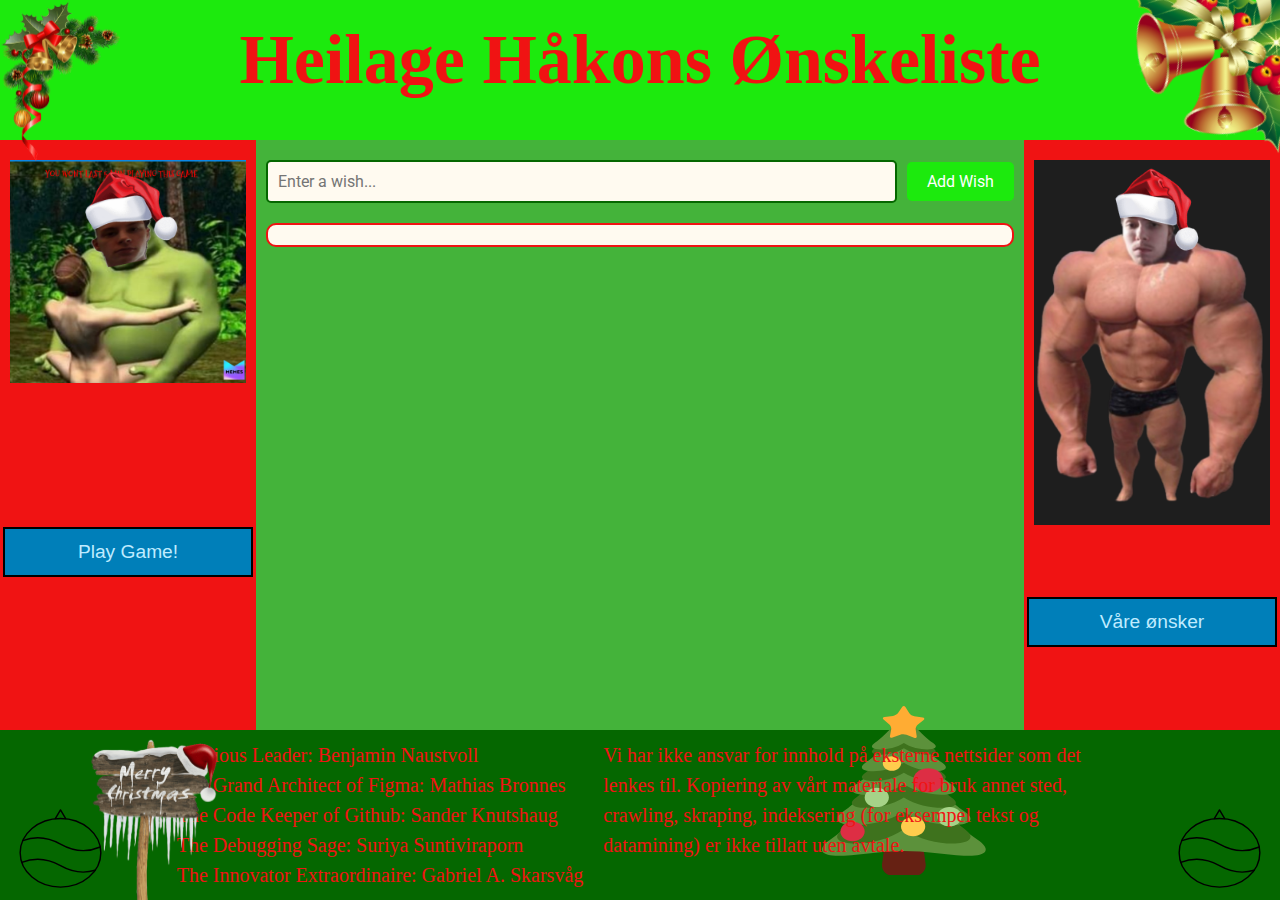
<file: Index.html>
<!DOCTYPE html>
<html lang="en">
  <head>
    <meta charset="UTF-8" />
    <meta name="viewport" content="width=device-width, initial-scale=1.0" />
    <title>Heilage Håkons Ønskeliste</title>
    <script src="main.js" defer></script>
    <link rel="stylesheet" href="style.css" />
    <link rel="preconnect" href="https://fonts.googleapis.com" />
    <link rel="preconnect" href="https://fonts.gstatic.com" crossorigin />
    <link rel="icon" href="./image/favicon.ico" type="image/x-icon" />
    <link rel="icon" type="image/x-icon" href="image/favicon.ico" />
    <link
      href="https://fonts.googleapis.com/css2?family=Montserrat:ital,wght@0,100..900;1,100..900&family=Mountains+of+Christmas:wght@400;700&family=Orbitron:wght@400..900&family=Roboto:ital,wght@0,100;0,300;0,400;0,500;0,700;0,900;1,100;1,300;1,400;1,500;1,700;1,900&display=swap"
      rel="stylesheet"
    />
  </head>
  <body class="container">
    <header class="header">
      <img
        id="deco-top-left"
        src="./image/deco-top-left.svg"
        class="christmas-deco"
      />
      <h1 class="header-title">Heilage Håkons Ønskeliste</h1>
      <img
        id="deco-top-right"
        src="./image/deco-top-right.svg"
        class="christmas-deco"
      />
    </header>
    <main>
      <div class="left-side">
        <img src="./image/dwadad.png" />
        <a href="">
          <a href="game.html">
            <button id="nextPageButton">Play Game!</button></a
          >
        </a>
      </div>
      <div class="middle">
        <form id="wish-form">
          <input
            type="text"
            name="user-input"
            id="user-input"
            placeholder="Enter a wish..."
          />
          <input type="submit" value="Add Wish" />
        </form>
        <div id="list-container"></div>
      </div>
      <div class="right-side">
        <img src="./image/Fantastik.PNG" />
        <a href="index2.html">
          <button id="nextPageButton">Våre ønsker</button>
        </a>
      </div>
    </main>
    <footer class="footer">
      <img
        id="deco-bottom-left"
        src="./image/tabler_christmas-ball.svg"
        class="christmas-deco"
      />
      <img
        id="deco-bottom-left2"
        src="./image/chrismas sign.svg"
        class="christmas-deco"
      />
      <div class="footer-left">
        <p>Glorious Leader: Benjamin Naustvoll</p>
        <p>The Grand Architect of Figma: Mathias Bronnes</p>
        <p>The Code Keeper of Github: Sander Knutshaug</p>
        <p>The Debugging Sage: Suriya Suntiviraporn</p>
        <p>The Innovator Extraordinaire: Gabriel A. Skarsvåg</p>
      </div>
      <div class="footer-right">
        <p>
          Vi har ikke ansvar for innhold på eksterne nettsider som det lenkes
          til. Kopiering av vårt materiale for bruk annet sted, crawling,
          skraping, indeksering (for eksempel tekst og datamining) er ikke
          tillatt uten avtale.
        </p>
      </div>
      <img id="chrismas-tree" src="./image/twemoji_christmas-tree.svg"/>
      <img
        id="deco-bottom-right"
        src="./image/tabler_christmas-ball.svg"
        class="christmas-deco"
      />
    </footer>
  </body>
</html>
</file>
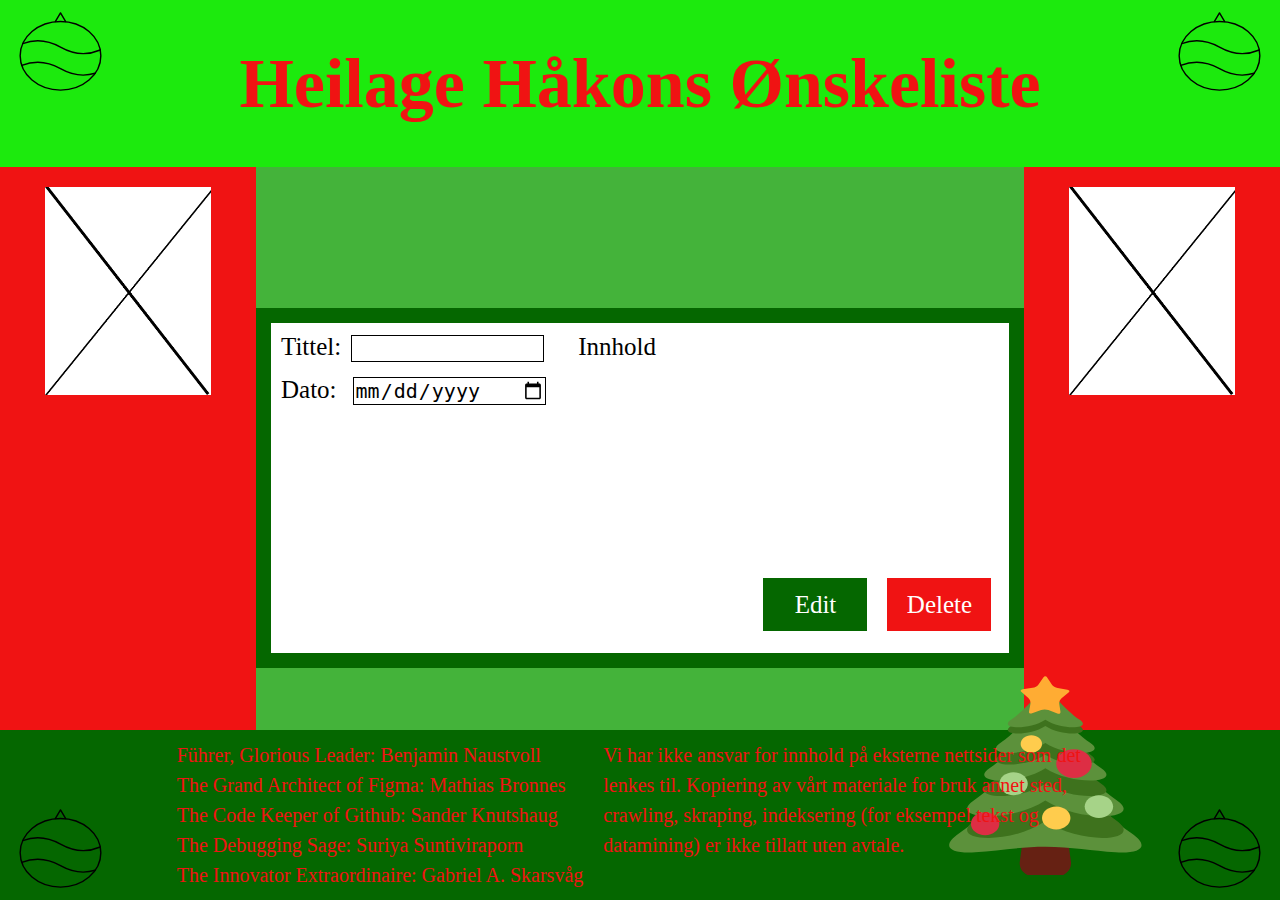
<file: html/index.html>
<!DOCTYPE html>
<html lang="en">
  <head>
    <meta charset="UTF-8" />
    <meta name="viewport" content="width=device-width, initial-scale=1.0" />
    <title>Heilage Håkons Ønskeliste</title>
    <script src="./main.js" defer></script>
    <link rel="stylesheet" href="style.css" />
    <link rel="preconnect" href="https://fonts.googleapis.com" />
    <link rel="preconnect" href="https://fonts.gstatic.com" crossorigin />
    <link
      href="https://fonts.googleapis.com/css2?family=Montserrat:ital,wght@0,100..900;1,100..900&family=Mountains+of+Christmas:wght@400;700&family=Orbitron:wght@400..900&family=Roboto:ital,wght@0,100;0,300;0,400;0,500;0,700;0,900;1,100;1,300;1,400;1,500;1,700;1,900&display=swap"
      rel="stylesheet"
    />
    <link rel="icon" href="./image/twemoji_christmas-tree.svg" type="image/x-icon">
  </head>
  <body class="container">
    <header class="header">
      <img id="ball-top-left" src="./image/tabler_christmas-ball.svg" class="christmas-ball">
      <h1 class="header-title">Heilage Håkons Ønskeliste</h1>
      <img id="ball-top-right" src="./image/tabler_christmas-ball.svg" class="christmas-ball">
    </header>
    <main>
      <div class="left-side">
        <img src="./image/example.png">
      </div>
      <div class="middle">
        
      </div>
      <div class="right-side">
        <img src="./image/example.png">
      </div>
    </main>
    <footer class="footer">
      <img id="ball-bottom-left" src="./image/tabler_christmas-ball.svg" class="christmas-ball">
      <div class="footer-left">
        <p>Führer, Glorious Leader: Benjamin Naustvoll</p>
        <p>The Grand Architect of Figma: Mathias Bronnes</p>
        <p>The Code Keeper of Github: Sander Knutshaug</p>
        <p>The Debugging Sage: Suriya Suntiviraporn</p>
        <p>The Innovator Extraordinaire: Gabriel A. Skarsvåg</p>
      </div>
      <div class="footer-right">
        <p>
          Vi har ikke ansvar for innhold på eksterne nettsider som det lenkes
          til. Kopiering av vårt materiale for bruk annet sted, crawling,
          skraping, indeksering (for eksempel tekst og datamining) er ikke
          tillatt uten avtale.
        </p>
      </div>
      <img id="chrismas-tree" src="./image/twemoji_christmas-tree.svg">
      <img id="ball-bottom-right" src="./image/tabler_christmas-ball.svg" class="christmas-ball">
    </footer>
    
  </body>
</html>
</file>
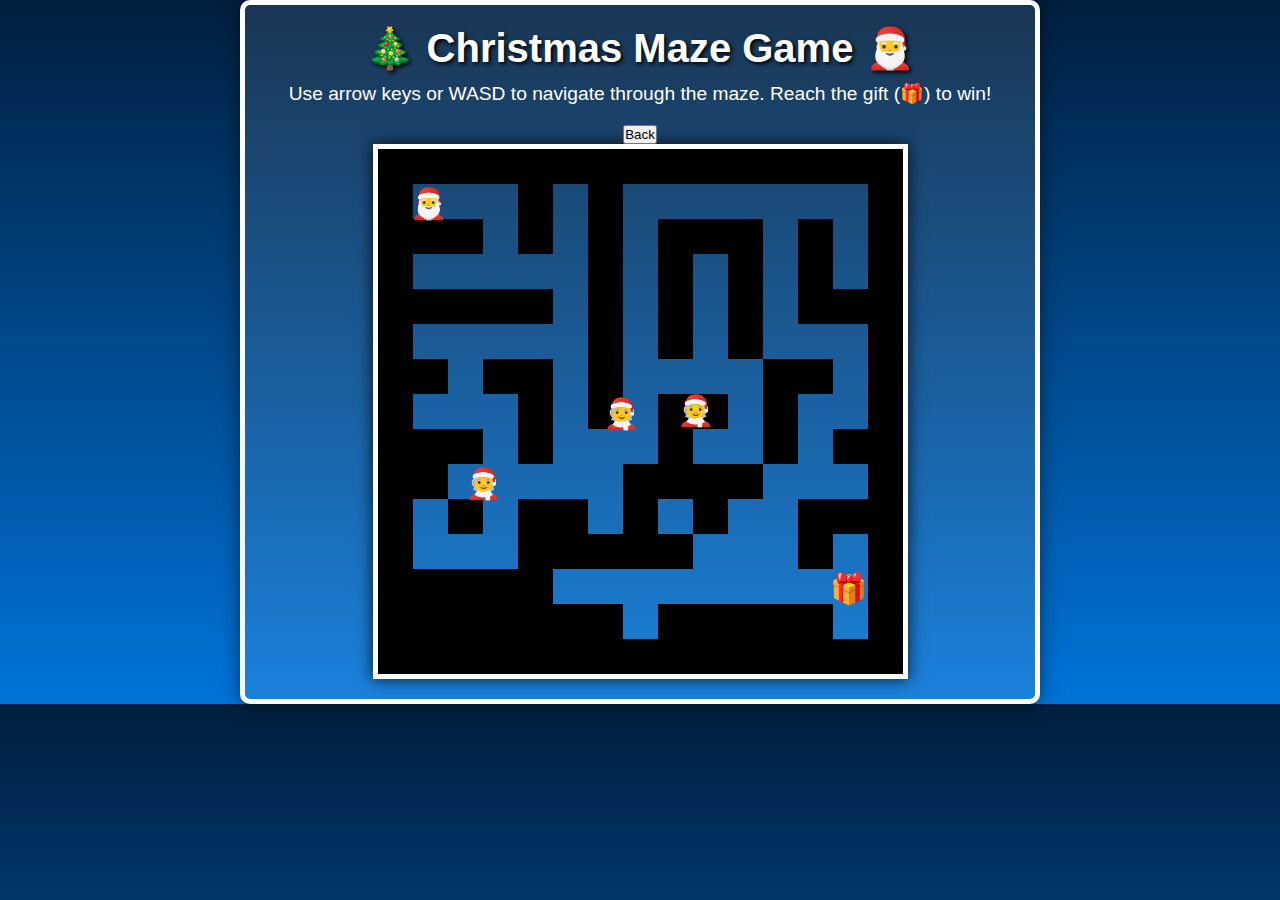
<file: game.html>
<!DOCTYPE html>
<html lang="en">
  <head>
    <meta charset="UTF-8" />
    <meta name="viewport" content="width=device-width, initial-scale=1.0" />
    <title>Christmas Maze Game</title>
    <link rel="stylesheet" href="game.css" />
    <script defer src="game.js"></script>
  </head>
  <body>
    <div class="game-container">
      <h1 class="title">🎄 Christmas Maze Game 🎅</h1>
      <p id="message" class="instructions">
        Use arrow keys or WASD to navigate through the maze. Reach the gift (🎁)
        to win!
      </p>
      <a href="index.html"> <button id="nextPageButton">Back</button></a>
      <canvas id="mazeCanvas" width="600" height="600"></canvas>
      <button id="restartButton" class="restart-button">Restart Game</button>
    </div>
  </body>
</html>
</file>
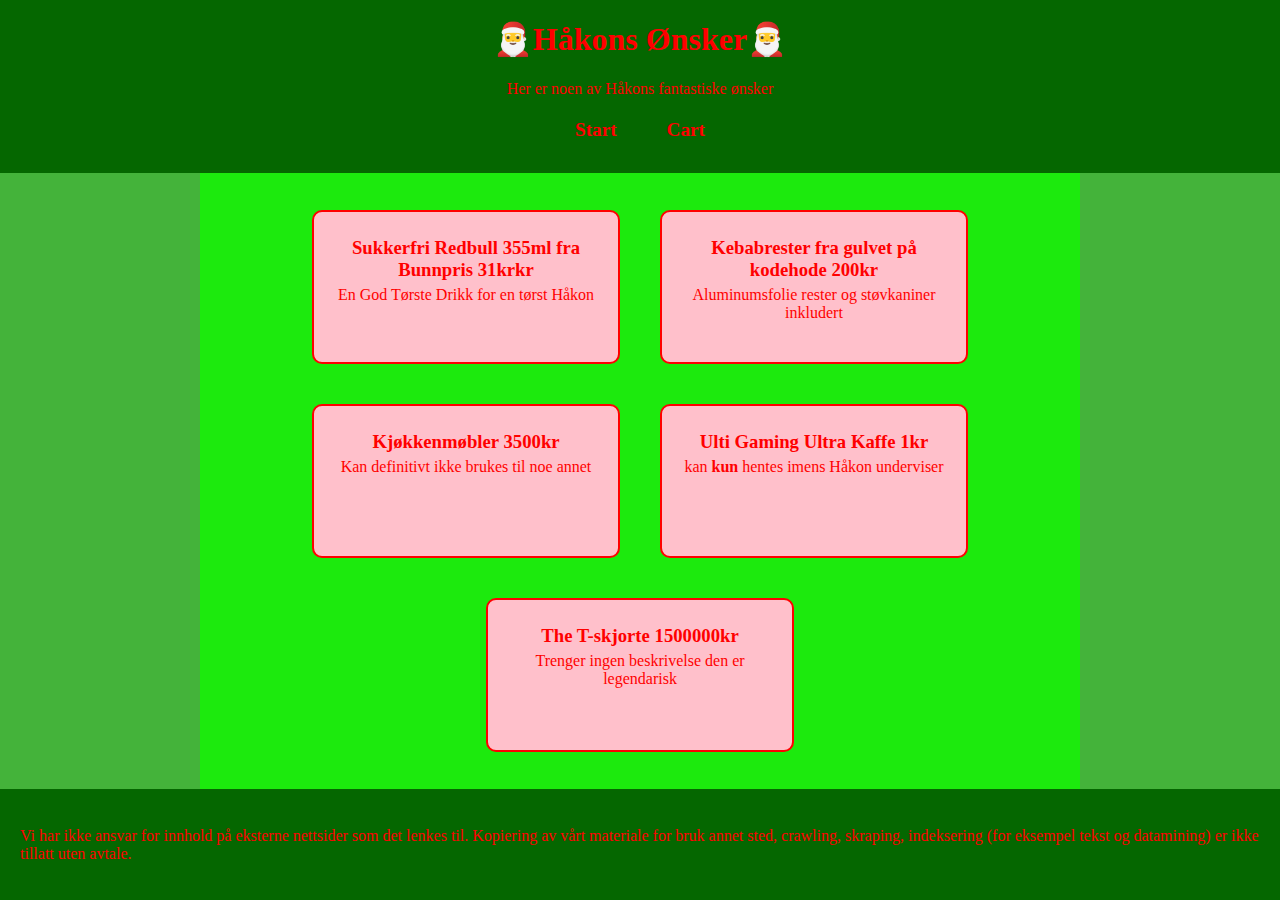
<file: index2.html>
<!DOCTYPE html>
<html lang="en">
  <head>
    <meta charset="UTF-8" />
    <meta name="viewport" content="width=device-width, initial-scale=1.0" />
    <title>Våre Ønsker</title>
    <link rel="stylesheet" href="style2.css" />
    <link
      href="https://fonts.googleapis.com/css2?family=Montserrat:ital,wght@0,100..900;1,100..900&family=Mountains+of+Christmas:wght@400;700&family=Orbitron:wght@400..900&family=Roboto:ital,wght@0,100;0,300;0,400;0,500;0,700;0,900;1,100;1,300;1,400;1,500;1,700;1,900&display=swap"
      rel="stylesheet"
    />
    <script src="./script.js"></script>
  </head>
  <body>
    <div class="container">
      <div class="heading">
        <h1>🎅<strong>Håkons Ønsker</strong>🎅</h1>
        <p>Her er noen av Håkons fantastiske ønsker</p>
        <ul>
          <li><a href="index.html">Start </a></li>
          <li><a href="cart.html">Cart </a></li>
        </ul>
      </div>
      <div class="left-bar"></div>
      <div class="menu-list">
        <div class="content-container">
          <div class="content-area">
            <div
              class="menu"
              id="Sukkerfri-Redbull-355ml-fra-Bunnpris"
              data-price="31"
              onclick="addToCart('Sukkerfri-Redbull-355ml-fra-Bunnpris', 31)"
            >
              <h3>Sukkerfri Redbull 355ml fra Bunnpris 31krkr</h3>
              <p>En God Tørste Drikk for en tørst Håkon</p>
            </div>
            <div
              class="menu"
              id="Kebabrester-fra-gulvet-på-kodehode"
              data-price="200"
              onclick="addToCart('Kebabrester-fra-gulvet-på-kodehode', 200)"
            >
              <h3>Kebabrester fra gulvet på kodehode 200kr</h3>
              <p>Aluminumsfolie rester og støvkaniner inkludert</p>
            </div>
            <div
              class="menu"
              id="Kjøkkenmøbler"
              data-price="3500"
              onclick="addToCart('Kjøkkenmøbler', 3500)"
            >
              <h3>Kjøkkenmøbler 3500kr</h3>
              <p>Kan definitivt ikke brukes til noe annet</p>
            </div>
            <div
              class="menu"
              id="Ulti-Gaming-Ultra-Kaffe"
              data-price="1"
              onclick="addToCart('Ulti-Gaming-Ultra-Kaffe', 1)"
            >
              <h3>Ulti Gaming Ultra Kaffe 1kr</h3>
              <p>kan <b>kun</b> hentes imens Håkon underviser</p>
            </div>
            <div
              class="menu"
              id="The-Tskjorte"
              data-price="1500000"
              onclick="addToCart('The-Tskjorte', 1500000)"
            >
              <h3>The T-skjorte 1500000kr</h3>
              <p>Trenger ingen beskrivelse den er legendarisk</p>
            </div>
          </div>
        </div>
      </div>
      <div class="right-bar"></div>
      <footer class="footer">
        <div>
          Vi har ikke ansvar for innhold på eksterne nettsider som det lenkes
          til. Kopiering av vårt materiale for bruk annet sted, crawling,
          skraping, indeksering (for eksempel tekst og datamining) er ikke
          tillatt uten avtale.
        </div>
      </footer>
    </div>
  </body>
</html>
</file>
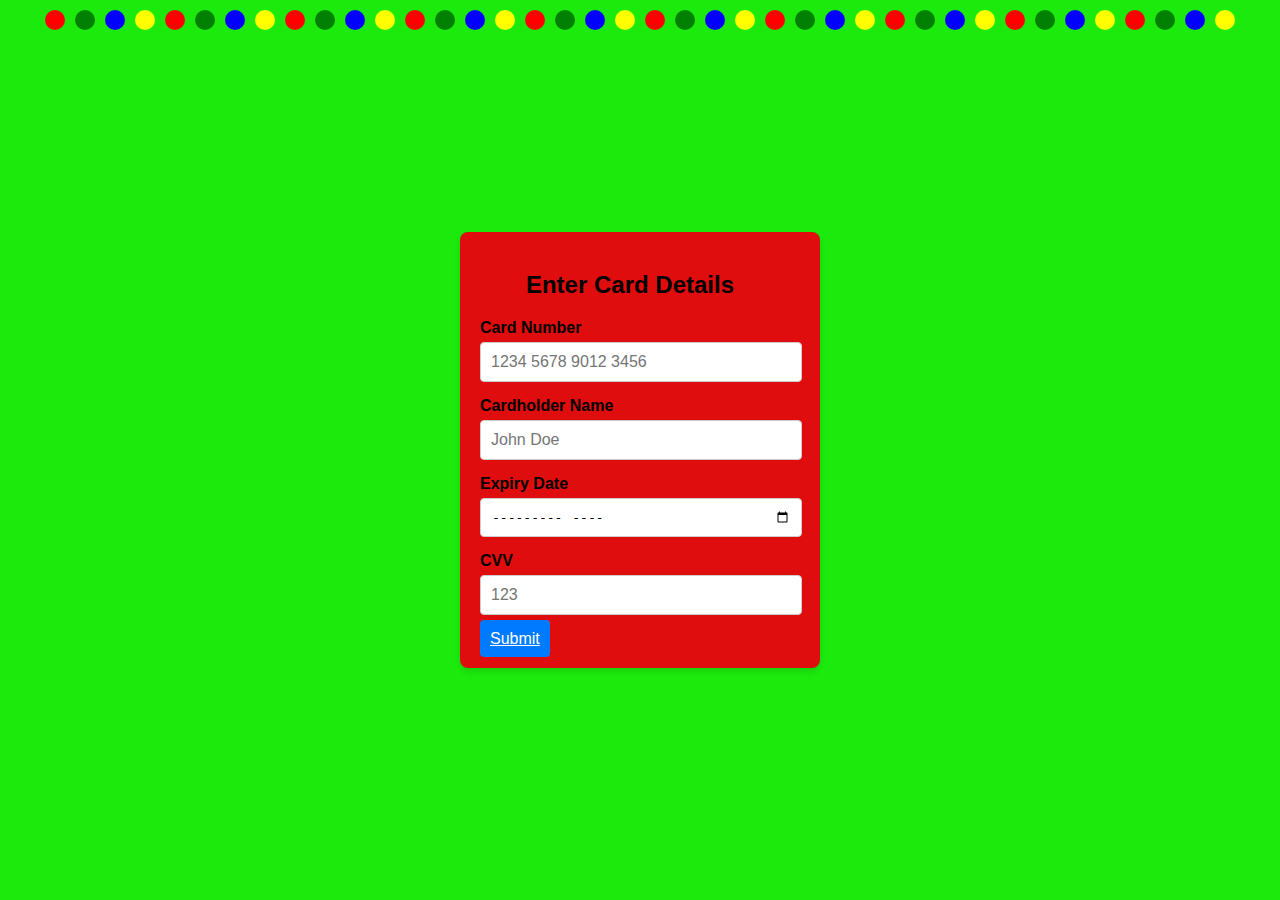
<file: index3.html>
<!DOCTYPE html>
<html lang="en">
  <head>
    <meta charset="UTF-8" />
    <meta name="viewport" content="width=device-width, initial-scale=1.0" />
    <title>Credit Card Details</title>
    <script defer src="main.js"></script>
    <style>
      #addacardsite {
        font-family: Arial, sans-serif;
        background-color: #1cea0d;
        display: flex;
        justify-content: center;
        align-items: center;
        height: 100vh;
        margin: 0;
      }

      .card-form {
        background: rgb(223, 13, 13);
        padding: 20px; /* Default padding for all sides */
        padding-right: 40px; /* Increased padding for the right */
        border-radius: 8px;
        box-shadow: 0 4px 6px rgba(0, 0, 0, 0.1);
        width: 300px;
      }

      .card-form h2 {
        margin-bottom: 20px;
        font-size: 1.5em;
        text-align: center;
      }
      .form-group {
        margin-bottom: 15px;
      }
      .form-group label {
        display: block;
        margin-bottom: 5px;
        font-weight: bold;
      }
      .form-group input {
        width: 100%;
        padding: 10px;
        font-size: 1em;
        border: 1px solid #ccc;
        border-radius: 4px;
      }
      .form-group input:focus {
        outline: none;
        border-color: #007bff;
      }
      .form-group .error {
        color: red;
        font-size: 0.9em;
        margin-top: 5px;
      }
      .subbutton {
        width: 100%;
        padding: 10px;
        background: #007bff;
        color: white;
        border: none;
        border-radius: 4px;
        font-size: 1em;
        cursor: pointer;
      }
      button:hover {
        background: #1cea0d;
      }
      .christmas-lights {
        display: flex;
        justify-content: center;
        position: fixed;
        top: 0;
        width: 100%;
        background-color: transparent;
        z-index: 1000;
        padding: 10px 0;
      }

      .light {
        width: 20px;
        height: 20px;
        margin: 0 5px;
        border-radius: 50%;
        animation: blink 1.5s infinite;
      }

      .red {
        background-color: red;
        animation-delay: 0.2s;
      }

      .green {
        background-color: green;
        animation-delay: 0.4s;
      }

      .blue {
        background-color: blue;
        animation-delay: 0.6s;
      }

      .yellow {
        background-color: yellow;
        animation-delay: 0.8s;
      }

      @keyframes blink {
        0%,
        100% {
          opacity: 0.3;
        }
        50% {
          opacity: 1;
        }
      }
    </style>
  </head>
  <body id="addacardsite">
    <form class="card-form" id="creditCardForm">
      <h2>Enter Card Details</h2>
      <div class="form-group">
        <label for="cardNumber">Card Number</label>
        <input
          type="text"
          id="cardNumber"
          name="cardNumber"
          placeholder="1234 5678 9012 3456"
          required
        />
        <div class="error" id="cardNumberError"></div>
      </div>
      <div class="form-group">
        <label for="cardName">Cardholder Name</label>
        <input
          type="text"
          id="cardName"
          name="cardName"
          placeholder="John Doe"
          required
        />
      </div>
      <div class="form-group">
        <label for="expiryDate">Expiry Date</label>
        <input type="month" id="expiryDate" name="expiryDate" required />
      </div>
      <div class="form-group">
        <label for="cvv">CVV</label>
        <input
          type="password"
          id="cvv"
          name="cvv"
          placeholder="123"
          maxlength="3"
          required
        />
      </div>
      <a href="Index.html" class="subbutton">Submit</a>
    </form>
    <div class="christmas-lights">
      <div class="light red"></div>
      <div class="light green"></div>
      <div class="light blue"></div>
      <div class="light yellow"></div>
      <div class="light red"></div>
      <div class="light green"></div>
      <div class="light blue"></div>
      <div class="light yellow"></div>
      <div class="light red"></div>
      <div class="light green"></div>
      <div class="light blue"></div>
      <div class="light yellow"></div>
      <div class="light red"></div>
      <div class="light green"></div>
      <div class="light blue"></div>
      <div class="light yellow"></div>
      <div class="light red"></div>
      <div class="light green"></div>
      <div class="light blue"></div>
      <div class="light yellow"></div>
      <div class="light red"></div>
      <div class="light green"></div>
      <div class="light blue"></div>
      <div class="light yellow"></div>
      <div class="light red"></div>
      <div class="light green"></div>
      <div class="light blue"></div>
      <div class="light yellow"></div>
      <div class="light red"></div>
      <div class="light green"></div>
      <div class="light blue"></div>
      <div class="light yellow"></div>
      <div class="light red"></div>
      <div class="light green"></div>
      <div class="light blue"></div>
      <div class="light yellow"></div>
      <div class="light red"></div>
      <div class="light green"></div>
      <div class="light blue"></div>
      <div class="light yellow"></div>
    </div>
  </body>
</html>
</file>
<file: style.css>
body,
html {
  overflow-x: hidden;
  margin: 0;
  padding: 0;
  font-family: "Mountains of Christmas", serif;
}

/* img -----------------------------------------------------*/
#chrismas-tree {
  position: absolute;
  pointer-events: none;
  bottom: 25px;
  right: 270px;
  width: 17%;
  z-index: -1;
}
/* Chrismas balls */
.christmas-deco {
  position: absolute;
  margin: 0;
}
#deco-top-left {
  
  width: max(8%, 121.4px);
  min-height: 102.85px;
  top: 0px;
  left: 0px;
}
#deco-top-right {
  
  width: max(15%, 121.4px);
  min-height: 102.85px;
  top: 0px;
  right: 0px;
}
#deco-bottom-left {
  
  width: 121.4px;
  height: 102.85px;
  bottom: 0px;
  left: 0;
}
#deco-bottom-left2 {
  
  width: max(10%, 121.4px);
  min-height: 102.85px;
  bottom: 0;
  left: 7%;
}
#deco-bottom-right {

  width: 121.4px;
  height: 102.85px;
  bottom: 0px;
  right: 0px;
  z-index: -2;
}
/* /Chrismas balls */

.left-side img,
.right-side img {
  width: 100%;
}
/* /img ----------------------------------------------------*/

.container {
  display: grid;
  grid-template-rows: auto 1fr auto;
  width: 100vw;
  height: 100vh;
  margin: 0;
}

.header {
  position: relative;
  background-color: #1cea0d;
  height: auto;
  width: 100%;
  display: flex;
  flex-direction: column;
  justify-content: center;
  align-items: center;
  padding: 20px 0;
}

.header-title {
  color: #f01313;
  font-size: 70px;
  margin: 0 0 20px 0;
  text-align: center;
}

/* main container----------------------------------------------------------------------------------*/
main {
  display: grid;
  grid-template-columns: 20% 60% 20%;
  background-color: aqua;
  width: 100%;
  height: 100%;
}
.middle {
  background-color: #44b33a;
  width: auto;
  padding-left: 10px;
  padding-right: 10px;
}

.left-side,
.right-side {
  display: flex;
  flex-wrap: wrap;
  justify-content: center;
  align-items: start;
  background-color: #f01313;
  width: auto;
  padding: 20px 10px 10px 10px;
}

/* /main container -------------------------------------------------------------------------------*/
/* footer --------------------------------------------------------------------------------------- */
.footer {
  position: relative;
  background-color: #056700;
  width: 100vw;
  padding: 10px 0 10px 0;
  display: flex;
  justify-content: center;
  align-items: baseline;
  color: #f01313;
  font-size: 86px;
  z-index: 1;
}

.footer-left {
  width: fit-content;
  font-size: 20px;
  line-height: 1.5;
  padding: 0 10px 0 10px;
}
.footer-right {
  width: 500px;
  font-size: 20px;
  line-height: 1.5;
  padding: 0 10px 0 10px;
}

.footer-left p,
.footer-right p {
  margin: 0;
  padding: 0;
}
/* /footer -------------------------------------------------------------------------------------- */

.Liste {
  background-color: #f01313;
  display: flex;
  min-height: 100px;
}

/* Wish Form Styling */
#wish-form {
  display: flex;
  justify-content: center;
  align-items: center;
  gap: 10px;
  margin: 20px 0;
}

#user-input {
  flex: 1;
  padding: 10px;
  border: 2px solid #056700;
  border-radius: 5px;
  font-size: 16px;
  background-color: #fffaf0;
  font-family: "Roboto", sans-serif;
}

#user-input:focus {
  outline: 2px solid #1cea0d;
}

#wish-form input[type="submit"] {
  padding: 10px 20px;
  background-color: #1cea0d;
  border: none;
  border-radius: 5px;
  color: #fff;
  font-size: 16px;
  font-family: "Roboto", sans-serif;
  cursor: pointer;
  transition: background-color 0.3s;
}

#wish-form input[type="submit"]:hover {
  background-color: #13a30d;
}

/* Menu (Show Completed and Sorting) */
#menu {
  display: flex;
  justify-content: space-between;
  align-items: center;
  margin: 20px 0;
  padding: 10px;
  background-color: #ffeeee;
  border: 2px solid #f01313;
  border-radius: 10px;
}

#menu label {
  font-size: 16px;
  font-family: "Roboto", sans-serif;
  color: #056700;
  margin-right: 5px;
}

#menu input[type="checkbox"] {
  width: 20px;
  height: 20px;
  cursor: pointer;
}

#menu select {
  padding: 5px 10px;
  font-size: 16px;
  font-family: "Roboto", sans-serif;
  border: 2px solid #056700;
  border-radius: 5px;
  background-color: #fffaf0;
  cursor: pointer;
  transition: border-color 0.3s;
}

#menu select:focus {
  border-color: #1cea0d;
  outline: none;
}

/* List Container */
#list-container {
  margin: 20px auto;
  padding: 10px;
  width: 8 0%;
  max-height: 100%;
  background-color: #fffaf0;
  border: 2px solid #f01313;
  border-radius: 10px;
  overflow-y: auto;
}

/* Wish Container Styling */
.wish-container {
  display: flex;
  align-items: center;
  justify-content: space-between;
  padding: 10px;
  margin: 8px 0;
  background-color: #ffeeee;
  border: 1px solid #f01313;
  border-radius: 5px;
  transition: background-color 0.3s;
}

.wish-container:hover {
  background-color: #fcdada;
}

/* Timestamp */
.timestamp {
  flex: 0.2;
  font-size: 14px;
  color: #056700;
  text-align: left;
}

/* Wish Description */
.description {
  flex: 1;
  margin: 0 10px;
  padding: 5px;
  border: none;
  background-color: #fffaf0;
  font-size: 16px;
  color: #333;
  border-radius: 5px;
  font-family: "Roboto", sans-serif;
}

.description[readonly] {
  background-color: #ffeeee;
  border: 1px solid #f01313;
}

.description:focus {
  outline: 2px solid #1cea0d;
}

/* Buttons */
.edit-button,
.delete-button {
  padding: 5px 10px;
  margin: 0 5px 0 5px;
  font-size: 14px;
  font-family: "Roboto", sans-serif;
  color: white;
  border: none;
  border-radius: 5px;
  cursor: pointer;
  transition: background-color 0.3s, transform 0.2s;
}

.edit-button {
  background-color: #1cea0d;
}

.edit-button:hover {
  background-color: #13a30d;
}

.delete-button {
  background-color: #f01313;
}

.delete-button:hover {
  background-color: #c10f0f;
  transform: scale(1.05);
}

@media (max-width: 768px) {
  #list-container {
    max-height: calc(100% - 300px);
  }

  .wish-container {
    flex-wrap: wrap;
    gap: 10px;
  }

  .timestamp,
  .edit-button,
  .delete-button {
    flex: 1 100%;
    text-align: center;
  }

  .description {
    flex: 1 100%;
    margin: 5px 0;
  }

  input[type="checkbox"] {
    flex: 0;
    margin: auto;
  }
}

.wishes {
  display: flex;
  flex-wrap: wrap;
  justify-content: space-evenly;
  gap: 20px;
  margin: 20px;
}

.wish {
  width: 1200px;
  height: 75px;
  background-color: #1cea0d;
  color: #f01313;
  font-family: "Mountains of Christmas", serif;
  padding: 20px;
  border-radius: 10px;
  box-shadow: 0 4px 6px rgba(0, 0, 0, 0.1);
  display: flex;
  flex-direction: column;
  justify-content: center;
  align-items: center;
  text-align: center;
}

.wish-thing {
  font-size: 29px;
  font-weight: bold;
  margin-bottom: 10px;
}

.wish-description {
  font-size: 19px;
  line-height: 1.4;
}
.wish:active {
  background-color: #0c7508;
}

#nextPageButton {
  background-color: rgb(0, 127, 185);
  color: rgb(191, 235, 255);
  height: 50px;
  width: 250px;
  border-width: 2px;
  border-style: solid;
  font-size: larger;
}

#nextPageButton:hover {
  cursor: pointer;
  background-color: #b22222;
  transform: scale(1.1);
}
</file>
<file: html/style.css>
body,
html {
  margin: 0;
  padding: 0;
  font-family: "Mountains of Christmas", serif;
}
/* img -----------------------------------------------------*/
#chrismas-tree{
  position:absolute;
  bottom: 25px;
  right: 110px;
  width: 20%;
  z-index: -1;
}
/* Chrismas balls */
.christmas-ball {
  position: absolute;
  width: 121.4px;
  height: 102.85px;
}
#ball-top-left {
  top: 0px;
  left: 0px;
}
#ball-top-right {
  top: 0px;
  right: 0px;
}
#ball-bottom-left {
  bottom:0px;
  left: 0;
}
#ball-bottom-right {
  bottom: 0px;
  right: 0px;
  z-index: -2;
}
/* /Chrismas balls */

.left-side img, .right-side img {
  width: 70%;
}

/* /img ----------------------------------------------------*/

.container {
  display: grid;
  grid-template-rows: auto 1fr auto;
  width: 100vw;
  height: 100vh;
  margin: 0;
}

.header {
  position: relative;
  background-color: #1cea0d;
  height: 167px;
  width: 100%;
  display: flex;
  justify-content: center;
  align-items: center;
}

.header-title {
  color: #f01313;
  font-size: 70px;
  margin: 0;
  text-align: center;
}
/* main ------------------------------------------------------------------------------*/
main {
  /* background-color: aqua; */
  display: grid;
  grid-template-columns: 20% 60% 20%;
  width: 100%;
  height: 100%;
}
/* middle contents ''''''''''''''''''''' */
.middle {
  position: relative;
  background-color: #44B33A;
  display: flex;
  justify-content: center;
  width: auto;
}

/* created from main.js ................*/
/* lholdbox ''''''''''''''''''''''''' */
.l-holdbox {
  position: absolute;
  position: relative;
  width: 800px;
  height: 310px;
  border: 15px solid #056700;
  background-color: white;
  top: 25%;
  left: center;

  display: grid;
  grid-template-columns: 40% auto auto;
  gap: 10px;
  padding: 10px;
}

#tittel label, #innhold, #dato {
  color: black;
  font-size: 25px;
}

/* tittel */
#tittel {
  grid-column: 1;
}
#tittel-input {
  margin: 0 0 0 10px;
  width: 65%;
  border: solid 1px;
  font-size: 20px;
}
/* /tittel */

#innhold {
  /* background-color: #056700; */
  grid-column: 2/3;
}

/* dato */
#dato {
  /* background-color: green; */
  grid-column: 1/2;
  grid-row: 2/20;
}
#dato-input {
  margin: 0 0 0 16px;
  width: 66.2%;
  border: solid 1px;
  font-size: 20px;
}
/* /dato */
/* Edit & Delete button */
.pop-button {
  /* background-color: #F01313; */
  display: flex;
  justify-content: center;
  align-items: center;
  gap: 0px 20px;
  grid-column: 6/6;
  grid-row: 15/20;
}
#p-edit, #p-delete {
  border: 1px solid transparent;
  color: white;
  font-family: inherit;
  font-size: 25px;
  text-align: center;
  width: 104px;
  height: 53px;
  padding: 6px 12px;
  cursor: pointer;
}

#p-edit {
  background-color: #056700;
}
#p-edit:hover {
  outline: none;
  box-shadow: 0 0 5px rgba(5, 103, 0, 0.6);
}
#p-edit:active {
  background-color: #0b5807;
}

#p-delete {
  background-color: #F01313;
}
#p-delete:hover {
  outline: none;
  box-shadow: 0 0 5px rgba(240, 34, 34, 0.6);
}
#p-delete:active {
  background-color: #cf0e0e;
}

/* /Edit & Delete button */
/* /lholdbox '''''''''''''''''''''''' */
/* /created from main.js ...............*/
/* /middle contents '''''''''''''''''''' */

.left-side, .right-side {
  display: flex;
  justify-content: center;
  align-items: start;
  background-color: #F01313;
  width: auto;
  padding: 20px 10px 10px 10px;
}
/* /main -----------------------------------------------------------------------------*/

.footer {
  position: relative;
  background-color: #056700;
  width: auto;
  height: auto;
  padding: 10px 0 10px 0;
  display: flex;
  justify-content: center;
  align-items: baseline;
  color: #f01313;
  font-size: 86px;
  z-index: 1;
}

.footer-left {
  width: fit-content;
  font-size: 20px;
  line-height: 1.5;
  padding: 0 10px 0 10px;
}
.footer-right {
  width: 500px;
  font-size: 20px;
  line-height: 1.5;
  padding: 0 10px 0 10px;
}

.footer-left p, .footer-right p {
  margin: 0;
  padding: 0;
}
</file>
<file: game.css>
* {
  margin: 0;
  padding: 0;
  box-sizing: border-box;
}

body {
  margin: 0;
  font-family: "Arial", sans-serif;
  background: linear-gradient(to bottom, #001f3f, #0074d9);
  color: white;
  text-align: center;
}

.game-container {
  margin: auto;
  padding: 20px;
  max-width: 800px;
  border: 5px solid #fff;
  border-radius: 10px;
  background: rgba(255, 255, 255, 0.1);
  box-shadow: 0 0 20px rgba(0, 0, 0, 0.5);
}

.title {
  font-size: 2.5em;
  margin-bottom: 10px;
  text-shadow: 2px 2px 4px #000;
}

.instructions {
  font-size: 1.2em;
  margin-bottom: 20px;
}

canvas {
  display: block;
  margin: auto;
  border: 5px solid #fff;
  box-shadow: 0 0 15px rgba(0, 0, 0, 0.8);
  background-size: cover;
}

.restart-button {
  display: none;
  padding: 10px 20px;
  font-size: 1.2em;
  color: #fff;
  background: #ff4136;
  border: none;
  border-radius: 5px;
  cursor: pointer;
  box-shadow: 0 4px #85144b;
}

.restart-button:hover {
  background: #85144b;
}

.restart-button:active {
  box-shadow: 0 2px #85144b;
  transform: translateY(2px);
}
</file>
<file: style2.css>
* {
  margin: 0;
}
body {
  padding: 0;
  margin: 0;
  font-family: "Mountains of Christmas", serif;
  overflow-x: hidden;
  background-color: #1cea0d;
}

.container {
  /* background-color: blue; */
  display: grid;
  grid-template-areas:
    "head head head"
    "left center right"
    "foot foot foot";
  width: 100vw;
  height: 100vh;
}
/* Head */
.heading {
  grid-area: head;
  display: grid;
  grid-template-rows: auto auto auto;
  gap: 10px 0px;
  width: 100vw;
  height: auto;
  padding: 20px 0 20px 0;
  background-color: #056700;
}
/* /Head */
h1 {
  color: red;
  text-align: center;
  margin: 0;
}
p {
  color: red;
  text-align: center;
  margin: 0;
}
ul {
  margin: 0;
  padding: 0;
  list-style: none;
  display: flex;
  justify-content: center;

}
ul li {
  margin: 0;
}

ul li a {
  text-decoration: none;
  color: red;
  font-weight: bold;
  font-size: larger;
  margin: 25px;
}
.floatingdagon {
  display: flex;
  justify-content: space-between;
  align-items: center;
  width: 100%;
  height: auto;
  margin-top: 20px;
}
.main-content {
  display: flex;
  justify-content: space-between;
  align-items: flex-start;
  padding: 5px;
}
.images {
  display: flex;
  flex-direction: column;
  align-items: center;
}

/* left area */
.left-bar {
  background-color: #44b33a;
  width: max(15vw, 200px);
  grid-area: left;
  margin: 0;
}
/* /left area */

/* center area */
.menu-list {
  width: auto;
  grid-area: center;
  display: flex;
  justify-content: center;
  align-items: center;
}
.content-container {
  /* background-color: antiquewhite; */
  display: flex;
  flex-flow: row wrap;
  justify-content: center;
  align-items: center;
}
.content-area {
  display: flex;
  flex-flow: row wrap;
  justify-content: center;
}
.menu {
  width: 30%;
  height: 110px;
  min-height: fit-content;
  background-color: pink;
  border: 2px solid red;
  border-radius: 10px;
  padding: 20px;
  font-family: "Mountains of Christmas", serif;
  color: red;
  text-align: center;
  margin: 20px;
  transition: background-color 0.3s, transform 0.2s;
}
.menu:hover {
  background-color: rgba(139, 0, 0, 0.8);
  transform: scale(1.02);
}
/* /center area */
/* right area */
.right-bar {
  background-color: #44b33a;
  width: max(15vw, 200px);
  grid-area: right;
  margin: 0;
}
/* /right area */
/* footer */
.footer {
  grid-area: foot;
  display: flex;
  justify-content: center;
  align-items: center;
  width: 100vw;
  background-color: #056700;
  color: red;
  padding: 0;
}

.footer div {
  padding: 20px;
}
/* /footer */
h3 {
  color: red;
  text-align: center;
  font-family: "Mountains of Christmas", serif;
  margin: 5px;
}
.hidden {
  text-decoration: none;
  color: red;
}
</file>
